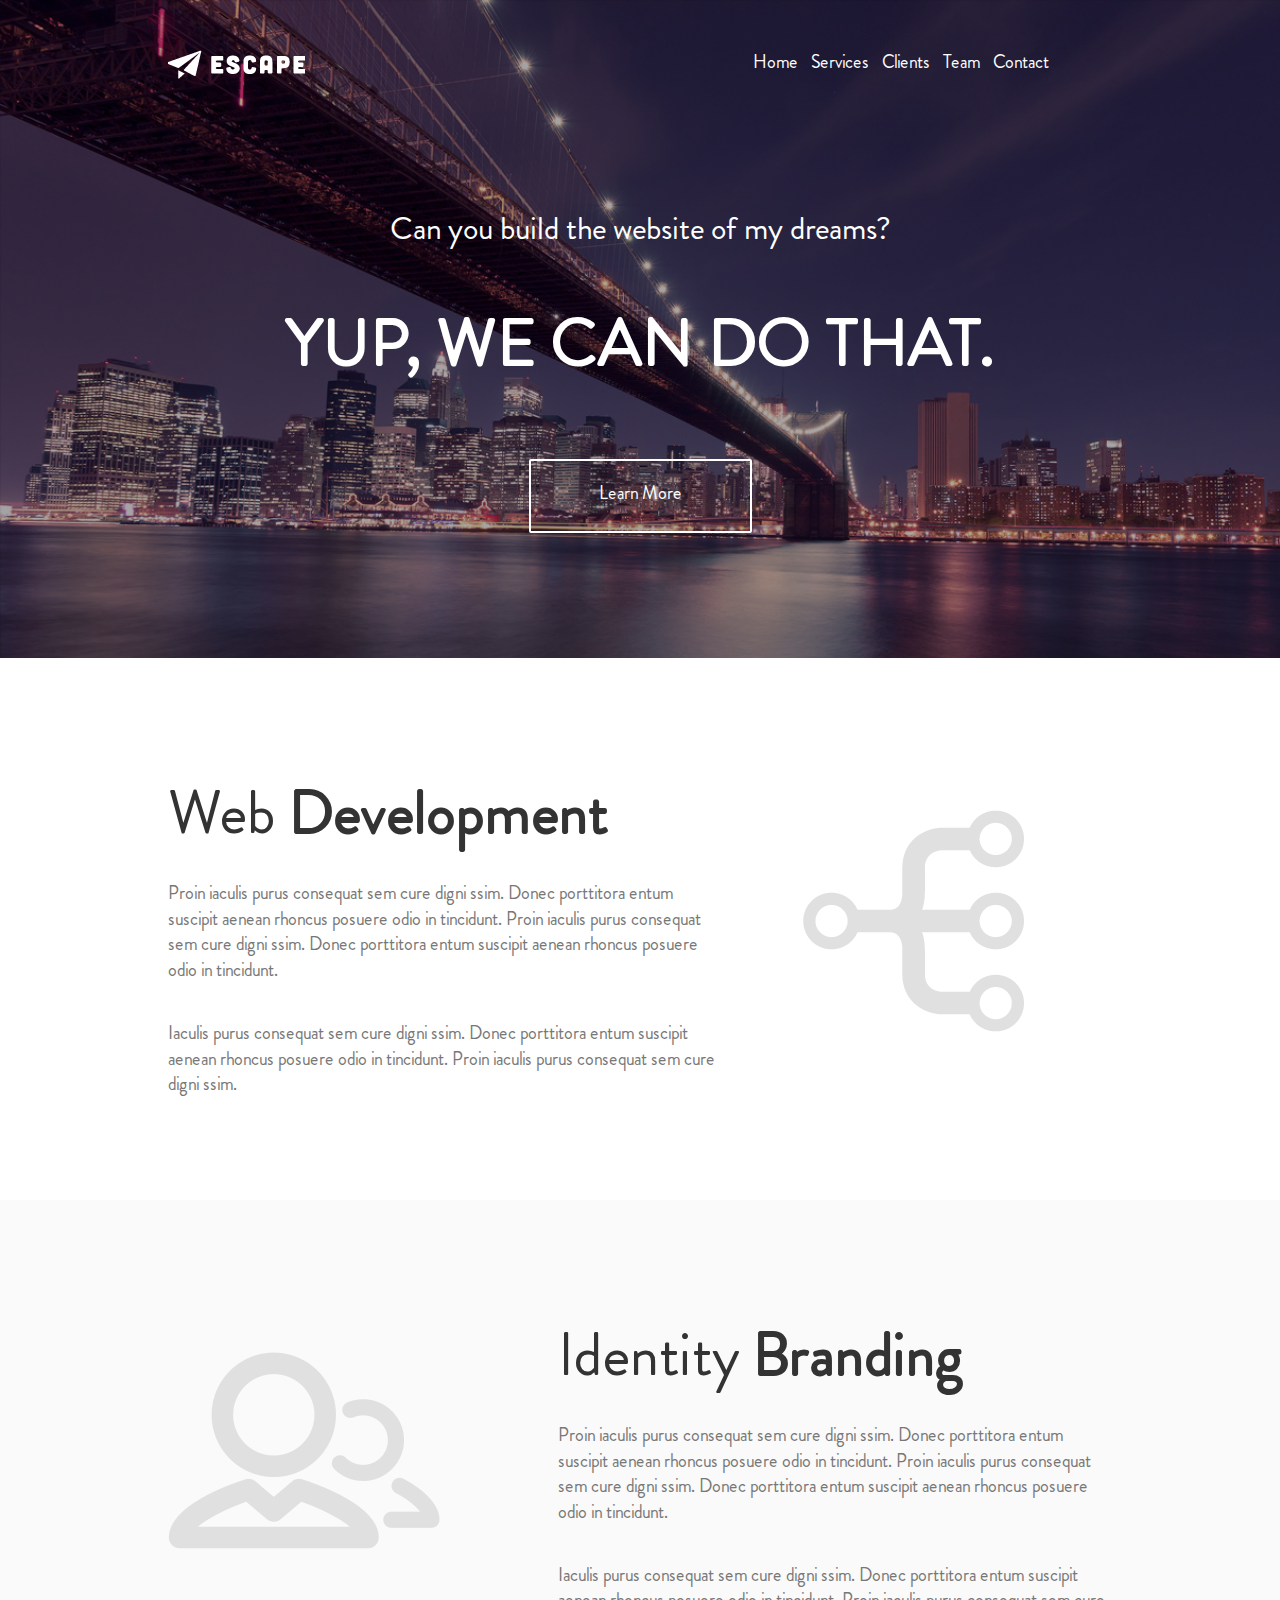
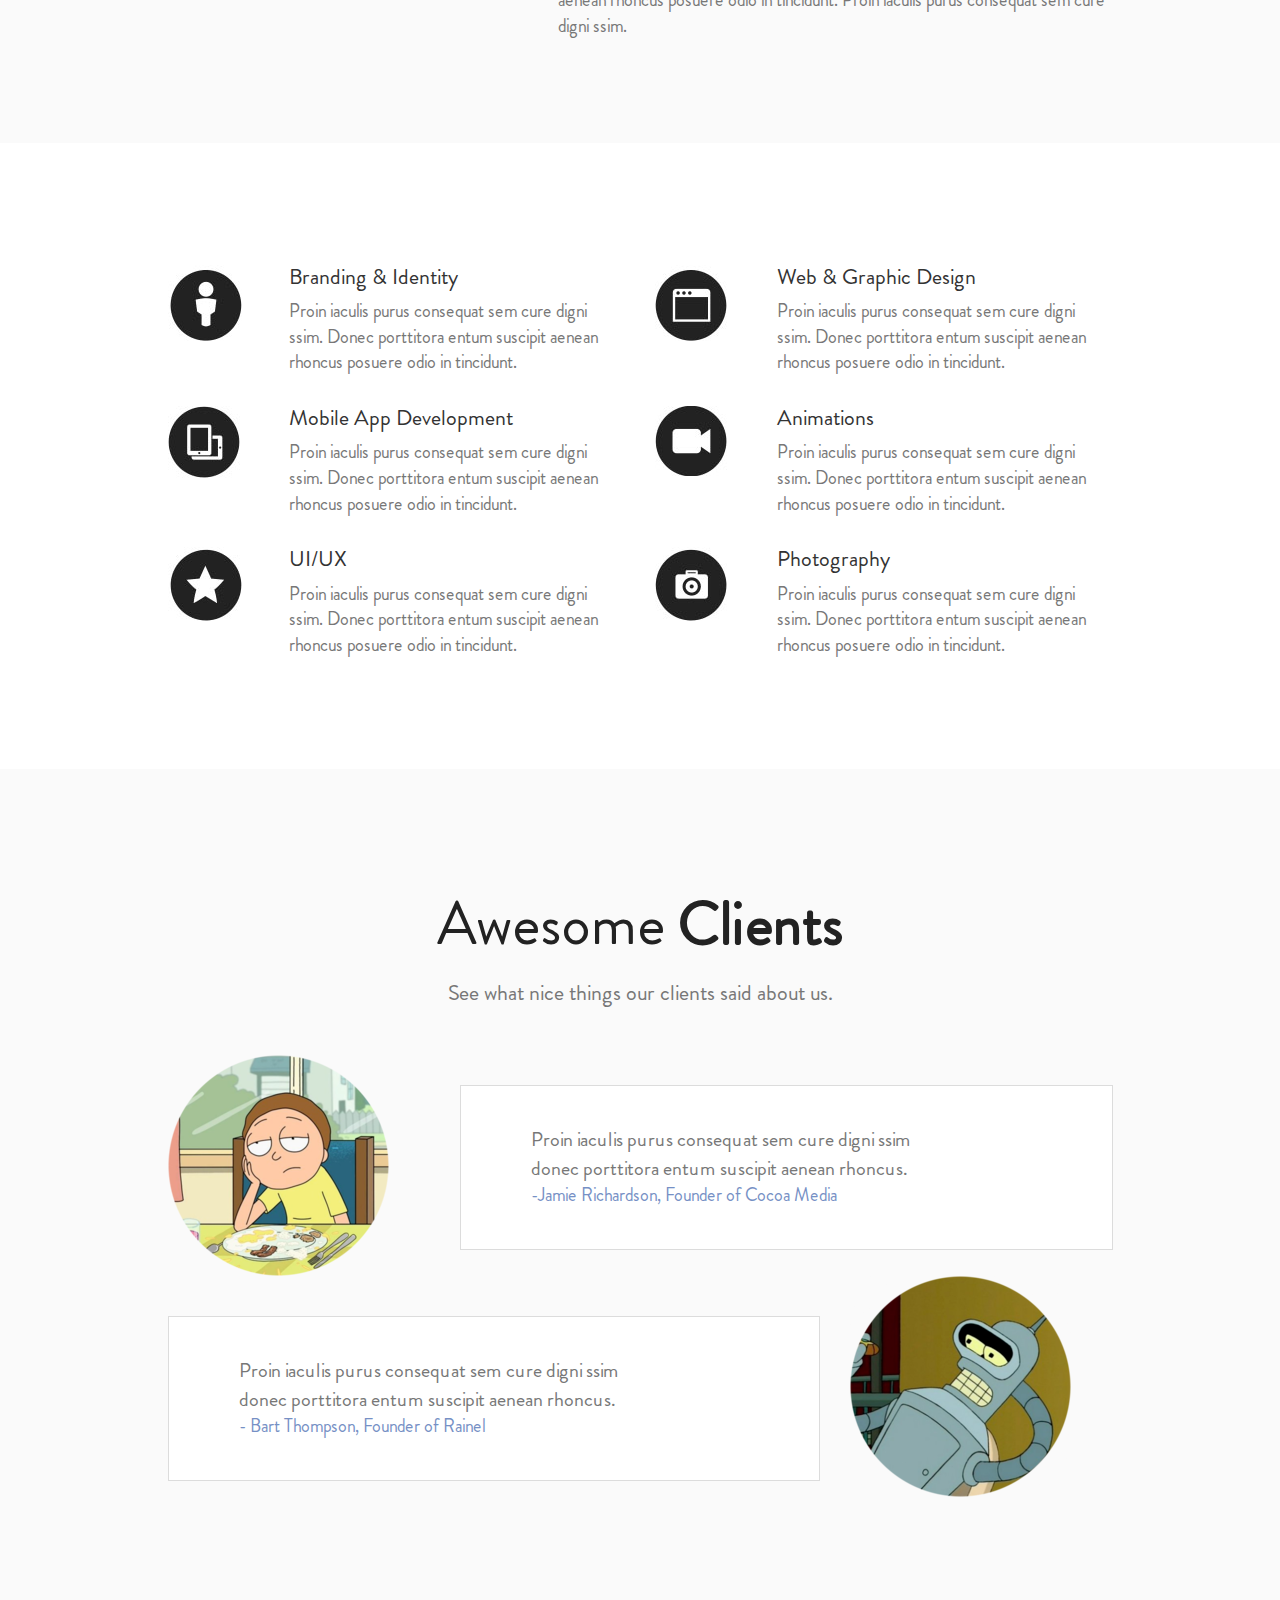
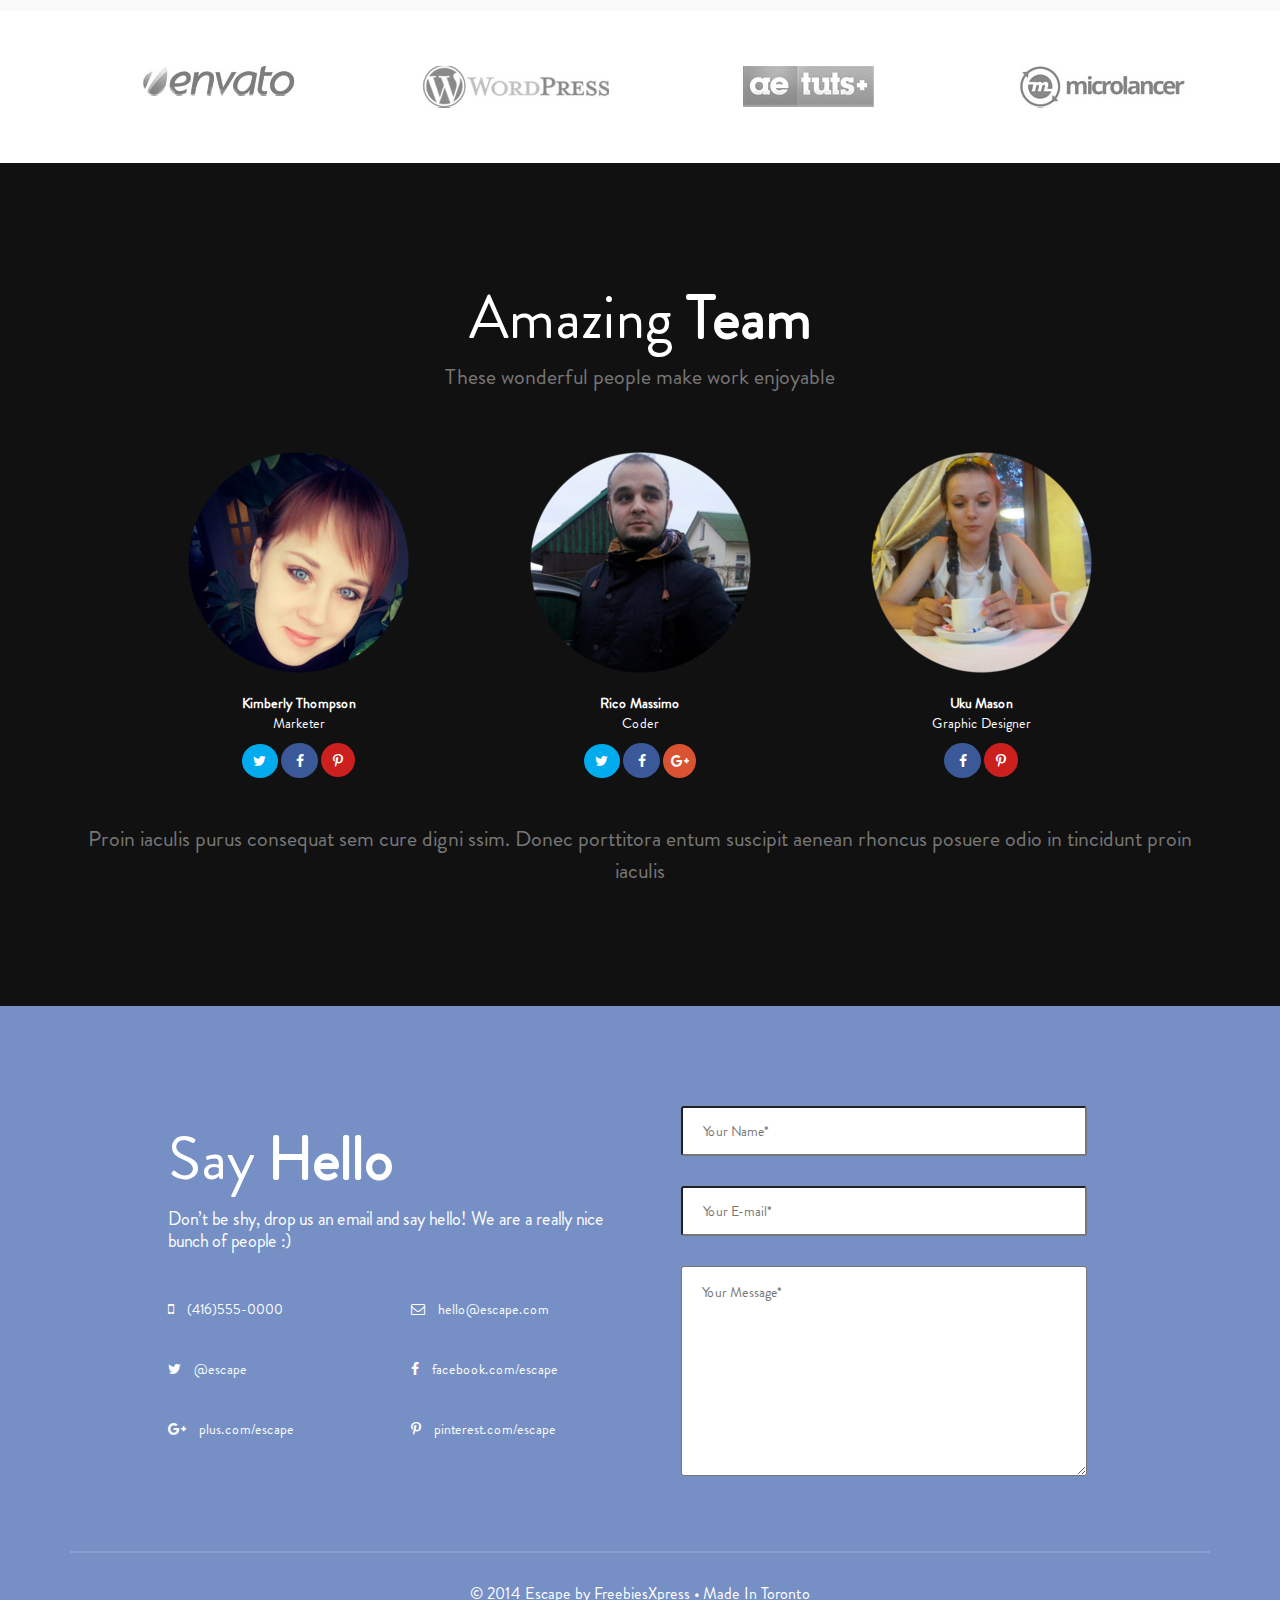
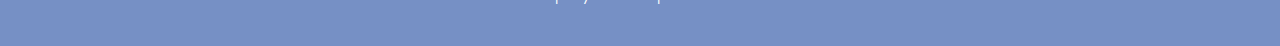
<file: index.html>
<!DOCTYPE html>
<html>
<head>
	<title>ESCAPE</title>

    <meta charset="utf-8">
    <meta name="viewport" content="width=device-width, initial-scale=1">
	<link rel="stylesheet" href="./font/font-awesome-4.7.0/css/font-awesome.min.css">
	<link rel="stylesheet" type="text/css" href="font/BrandonGrotesque-Regular.ttf">
	<link rel="stylesheet" type="text/css" href="styles.css">
    <link href="css/bootstrap.min.css" rel="stylesheet">
</head>
<body>
<div class="all">
	<section class="banner"><!-- start "banner" -->
        <div class="container">
        <div class="row">
        <div class="col-md-1"></div>    
		<header>
            <div class="col-md-2">
			<img src="./img/logo.png">
            </div> <!--end md2 -->
            <div class="col-md-4"></div>
            <div class="col-md-4">
			<ul class="list-inline">
				<li><a href="./pages/home.html">Home</a></li>
				<li><a href="./pages/services.html">Services</a></li>
				<li><a href="./pages/clients.html" target="_blank">Clients</a></li>
				<li><a href="./pages/team.html">Team</a></li>
				<li><a href="./pages/contacts.html">Contact</a></li>
            </ul>
            </div> <!-- end md4 -->
		</header>
        <div class="col-md-1"></div>
		</div> <!-- end row -->
        <div class="row">
            <div class="col-md-12 text-center">  
			<p>Can you build the website of my dreams?</p>
            </div> <!--end md12 -->
         </div> <!--end row -->   
         <div class="row">
            <div class="col-md-12 text-center">
			<h1>YUP, WE CAN DO THAT.</h1>
            </div> <!-- end md12 -->
        </div> <!-- end row -->
        <div class="row">
        <div class="col-md-12 text-center">   
			<button type="button">Learn More</button>
        </div> <!-- end md12 -->
		</div> <!-- end row -->
        </div> <!--end container -->
		</section> <!-- the end "banner" -->	
	<section class="webdev"><!--start "webdev" -->
     <div class="container">
     <div class="row"> 
        <div class="col-md-1"></div>  
        <div class="col-md-6 ">
        <div class="text1">
		<h2>Web <span class="bold">Development</span></h2>
		<p>Proin iaculis purus consequat sem cure digni ssim. Donec porttitora entum suscipit aenean rhoncus posuere odio in tincidunt. Proin iaculis purus consequat sem cure digni ssim. Donec porttitora entum suscipit aenean rhoncus posuere odio in tincidunt.</p>
		<p>Iaculis purus consequat sem cure digni ssim. Donec porttitora entum suscipit aenean rhoncus posuere odio in tincidunt. Proin iaculis purus consequat sem cure digni ssim.</p>
        </div>
        </div> <!-- end -md6 -->
        <div class="col-md-4 " >
        <div class="img1">
            <img src="./img/Flow Tree-Icon.png"> 
        </div>
        </div> <!-- end md3 -->
        <div class="col-md-1"></div>
    </div> <!-- end row-->
    </div><!--end conteiner-->
	</section><!-- the end "webdev" -->
    
    <section class="ident"> <!--start "ident" -->
        <div class="container">
        <div class="row">
        <div class="col-md-1"></div>
        <div class="col-md-4">
        <div class="img2">
            <img src="./img/Users-Icon.png">
            </div>
        </div> <!--end md4 -->
        <div class="col-md-6">
    	<div class="text2">
    	<h2>Identity <span class="bold">Branding</span></h2>
    	<p>Proin iaculis purus consequat sem cure digni ssim. Donec porttitora entum suscipit aenean rhoncus posuere odio in tincidunt. Proin iaculis purus consequat sem cure digni ssim. Donec porttitora entum suscipit aenean rhoncus posuere odio in tincidunt.</p>
		<p>Iaculis purus consequat sem cure digni ssim. Donec porttitora entum suscipit aenean rhoncus posuere odio in tincidunt. Proin iaculis purus consequat sem cure digni ssim.</p>
    	</div>
        <div class="col-md-1"></div>
         </div> <!--end md6 -->
   </div> <!-- end row-->
    	</div> <!-- end container -->
    </section><!--the end "ident" -->
    
    <section class="list"><!-- start "list"-->
        <div class="container">
        <div class="row">
        <div class="col-md-1"></div>   
    	<div class="col-md-5">

    		
    			<div class="row">
                    <div class="col-md-3">
    				<img src="./img/icon1.jpg"></div>
                    <div class="col-md-9">
    				<h3>Branding & Identity</h3> 
    				<p>Proin iaculis purus consequat sem cure digni ssim. Donec porttitora entum suscipit aenean rhoncus posuere odio in tincidunt.</p></div>
    			</div> <!-- end row-->
    			<div class="row">
                    <div class="col-md-3">
    				<img src="./img/ipad.jpg"> </div>
                    <div class="col-md-9">
    				<h3>Mobile App Development</h3>
    				<p>Proin iaculis purus consequat sem cure digni ssim. Donec porttitora entum suscipit aenean rhoncus posuere odio in tincidunt.</p> </div>
    			</div> <!-- end row-->
    			<div class="row">
                    <div class="col-md-3">
    				<img src="./img/star.jpg"> </div>
                    <div class="col-md-9">
    				<h3>UI/UX</h3>
    				<p>Proin iaculis purus consequat sem cure digni ssim. Donec porttitora entum suscipit aenean rhoncus posuere odio in tincidunt.</p></div>
    			</div> <!-- end row -->
    		
    	</div> <!-- end md5-->
    	<div class="col-md-5">
    	
    			<div class="row">
                    <div class="col-md-3">
    				<img src="./img/brows.jpg"> </div>
                    <div class="col-md-9">
    				<h3>Web & Graphic Design</h3> 
    				<p>Proin iaculis purus consequat sem cure digni ssim. Donec porttitora entum suscipit aenean rhoncus posuere odio in tincidunt.</p></div>
    			</div> <!--end row-->
    			<div class="row">
                    <div class="col-md-3">
    				<img src="./img/video.jpg"></div>
                    <div class="col-md-9">
    				<h3>Animations</h3>
    				<p>Proin iaculis purus consequat sem cure digni ssim. Donec porttitora entum suscipit aenean rhoncus posuere odio in tincidunt.</p></div>
    			</div><!--end row-->
    			<div class="row">
                    <div class="col-md-3">
    				<img src="./img/camera.jpg"></div>
                    <div class="col-md-9">
    				<h3>Photography</h3>
    				<p>Proin iaculis purus consequat sem cure digni ssim. Donec porttitora entum suscipit aenean rhoncus posuere odio in tincidunt.</p></div>
    			</div> <!--end row-->
    		
    	</div> <!-- end md5-->	
        <div class="col-md-1"></div>   
    </div> <!--end row -->
    </div> <!--end container -->
    </section> <!--the end "list" -->
  
    <section class="clients"> <!-- start "clients" -->
        <div class="container">
        <div class="row">
        <div class="col-md-12 text-center">
    	<h2>Awesome <span class="bold">Clients </span></h2>
        </div>
        </div> <!--end row -->
        <div class="row">
        <div class="col-md-12 text-center">
    	<p>See what nice things our clients said about us.</p>
        </div>
        </div> <!--end row -->
        <div class="row">
         <div class="col-md-1"></div>   
        <div class="col-md-3">
        <img src="./img/morti.png">
              </div> <!-- end md3 -->
        <div class="col-md-7">
        <div class="quote1">
        <p><q>Proin iaculis purus consequat sem cure digni ssim donec porttitora entum suscipit aenean rhoncus.
                </q><br>
        -Jamie Richardson, Founder of Cocoa Media</p>
              </div>
            </div> <!-- end md7 -->
         <div class="col-md-1"></div>
        </div> <!--end row -->
        <div class="row"> 
        <div class="col-md-1"></div>    
        <div class="col-md-7">
        <div class="quote2">
        <p><q>Proin iaculis purus consequat sem cure digni ssim donec porttitora entum suscipit aenean rhoncus.
                </q><br> 
        - Bart Thompson, Founder of Rainel</p>  
        </div>
        </div><!-- end md7 -->
        <div class="col-md-3">
         <img src="./img/ben.png">   
        </div>
        <div class="col-md-1"></div>
        </div> <!--end row -->
    </div> <!-- end container -->
    </section><!-- the end "clients" -->
    <section class="logos"> <!--start "logos" -->
        <div class="container">
        <div class="row">
        <div class="col-md-3 text-center"><img src="./img/im1.jpg"></div>
        <div class="col-md-3 text-center"><img src="./img/im2.jpg"></div>
    	<div class="col-md-3 text-center"><img src="./img/im3.jpg"></div>
        <div class="col-md-3 text-center"><img src="./img/im4.jpg"></div>
    </div><!--end row -->    
    </div><!-- end container -->
    </section><!--the end "logos" -->
    <section class="team"> <!--start "team" -->
        <div class="container">
        <div class="row">
        <div class="col-md-12 text-center">
        <h2>Amazing <span class="bold">Team</span></h2>
        </div>
        </div> <!-- end row-->
        <div class="row">
        
        <div class="col-md-12 text-center">
        <p>These wonderful people make work enjoyable</p>
        </div>
        </div> <!-- end row-->
        <div class="row">
        <div class="col-md-1"></div>
         <div class="col-md-3 text-center">   
        <div class="kim"><figure>
            <img src="./img/kimb.png">
            <figcaption><span>Kimberly Thompson </span><br> Marketer </figcaption>
        </figure>
        <i class="fa fa-twitter" aria-hidden="true"></i>
        <i class="fa fa-facebook" aria-hidden="true"></i>
        <i class="fa fa-pinterest-p" aria-hidden="true"></i>
        </div>
        </div> <!-- end md3-->
        <div class="col-md-4 text-center">
        <div class="rico"><figure>
            <img src="./img/mitya.png">
            <figcaption><span>Rico Massimo</span><br> Coder</figcaption>
        </figure>
        <i class="fa fa-twitter" aria-hidden="true"></i>
        <i class="fa fa-facebook" aria-hidden="true"></i>
        <i class="fa fa-google-plus" aria-hidden="true"></i>
        </div>
        </div> <!-- end md4 -->
        <div class="col-md-3 text-center">
         <div class="uku"><figure>
            <img src="./img/ya.png">
            <figcaption><span>Uku Mason</span><br> Graphic Designer</figcaption>
        </figure>
        <i class="fa fa-facebook" aria-hidden="true"></i>
        <i class="fa fa-pinterest-p" aria-hidden="true"></i>
        </div>
        </div><!-- end md4 -->
        <div class="col-md-1"></div>
        </div><!-- end row-->
        <div class="row">
            <div class="col-md-12 text-center">
        <p class="p">Proin iaculis purus consequat sem cure digni ssim. Donec porttitora entum suscipit aenean rhoncus posuere odio in tincidunt proin iaculis</p>
             </div>
        </div><!--end row -->
    </div><!-- end container -->
    </section> <!--the end "team" -->
    <section class="say"> <!--stert "hello" -->
        <div class="container">
        <div class="row">   
        <div class="col-md-1"></div>
        <div class="col-md-5">
        <div class="hello">
            <h2>Say <span class="bold">Hello</span></h2>
            <p>Don&rsquo;t be shy, drop us an email and say hello! We are a really nice bunch of people :)</p>
            <div class="row">
        <div class="col-md-6">
            <ul>
                <li><i class="fa fa-mobile" aria-hidden="true"></i> (416)555-0000</li>
                <li><i class="fa fa-twitter" aria-hidden="true"></i> @escape</li>
                <li><i class="fa fa-google-plus" aria-hidden="true"></i> plus.com/escape</li>
            </ul>
            </div>
         <div class="col-md-6">  
            <ul>
                <li><i class="fa fa-envelope-o" aria-hidden="true"></i> hello@escape.com</li>
                <li><i class="fa fa-facebook" aria-hidden="true"></i> facebook.com/escape</li>
                <li><i class="fa fa-pinterest-p" aria-hidden="true"></i> pinterest.com/escape</li>
            </ul>  </div> 

         </div> <!-- row -->   
        </div> <!-- end hello-->
        </div> <!-- end md5 -->
        <div class="col-md-5 text-center">
            <form>
                <input type="text" name="name" placeholder="Your Name*">
                <input type="text" name="email" placeholder="Your E-mail*">
                <textarea rows="10" cols="30" placeholder="Your Message*"></textarea>
            </form> 
        </div><!-- end md5 -->
        <div class="col-md-1"></div>
        </div><!--end row --> 
        
        </div><!-- end container -->
    </section> <!-- the end "hello" -->
    <section class="footer">
    <div class="container">
        <div class="row">
        <div class="col-md-12 text-center">
        <footer>
            <p>&copy; 2014 Escape by FreebiesXpress &#149; Made In Toronto</p>
        </footer>
         </div> <!-- end md12 -->
        
        </div><!--end row --> 
        </div>
    </section>
</div> <!-- end all -->
    <script src="js/jquery-3.3.1.min.js"></script>
    <script src="js/respond.min.js"></script>
<script src="js/bootstrap.min.js"></script>
</body>
</html>
</file>
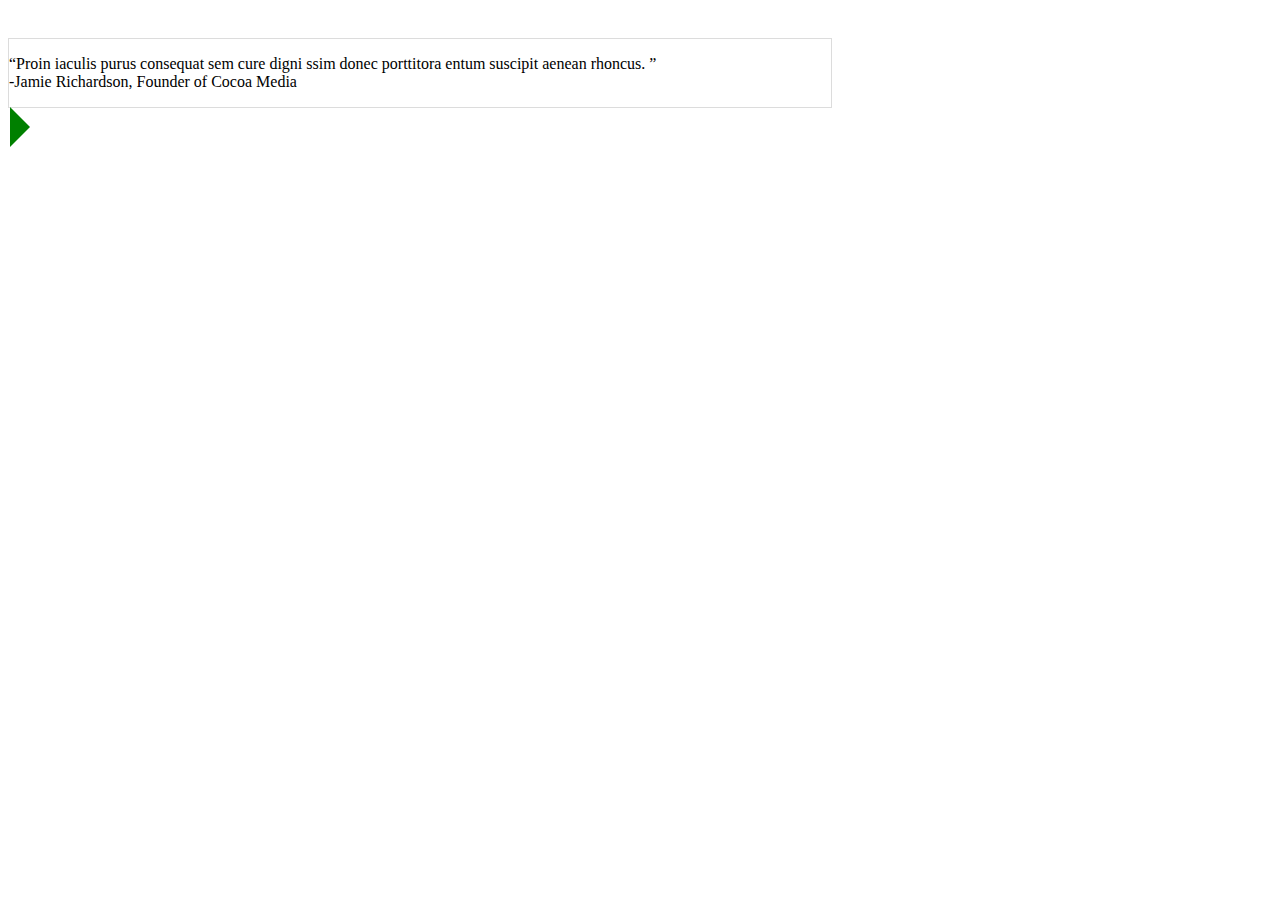
<file: pages/clients.html>
<!DOCTYPE html>
<html>
<head>
	<title>Clients</title>
</head>
<body>
<div class="quote1">
        <p><q>Proin iaculis purus consequat sem cure digni ssim donec porttitora entum suscipit aenean rhoncus.
                </q><br>
        -Jamie Richardson, Founder of Cocoa Media</p>
              </div>
<style type="text/css">
	.quote1 {width: 65%; display: inline-block; margin-top: 30px; margin-bottom: 20px;
border: 1px solid #DCDCDC; background: #fff; }
    .quote1::after {content: ' '; 
	position: absolute; 
	width: 0; 
	height: 0; 
	left: 10px;
    border: 20px solid transparent;	border-left: 20px solid green;}
</style>


</body>
</html>
</file>
<file: styles.css>
/*сброс стилей*/

html, body, div, span, applet, object, iframe,
h1, h2, h3, h4, h5, h6, p, blockquote, pre,
a, abbr, acronym, address, big, cite, code,
del, dfn, em, img, ins, kbd, q, s, samp,
small, strike, strong, sub, sup, tt, var,
b, u, i, center,
dl, dt, dd, ol, ul, li,
fieldset, form, label, legend,
table, caption, tbody, tfoot, thead, tr, th, td,
article, aside, canvas, details, embed,
figure, figcaption, footer, header, hgroup,
menu, nav, output, ruby, section, summary,
time, mark, audio, video {
	margin: 0;
	padding: 0;
	border: 0;
	font-size: 100%;
	font: inherit;
	vertical-align: baseline;
}
/* HTML5 display-role reset for older browsers */
article, aside, details, figcaption, figure,
footer, header, hgroup, menu, nav, section {
	display: block;
}
body {
	line-height: 1;
}
ol, ul {
	list-style: none;
}
blockquote, q {
	quotes: none;
}
blockquote:before, blockquote:after,
q:before, q:after {
	content: '';
	content: none;
}
table {
	border-collapse: collapse;
	border-spacing: 0;
} 
/*подключение шрифтов*/
@font-face {
	font-family: BrandonGrotesque;
	src: url(./font/BrandonGrotesque-Regular.ttf);
}
.all { font-family: BrandonGrotesque;  } /* чтоб везде не писать фонт-фемили*/

.banner {padding-top: 50px;
	background-image: url(./img/banner.png); background-repeat: no-repeat;
	background-size: cover;padding-bottom: 125px;
}
header { margin-bottom: 155px;}


.list-inline a {text-decoration: none; color: #fff; font-size:18px; }

  
.banner p { margin-bottom: 35px; color: #fff; font-size: 32px;}
.banner h1 {  font-size: 66px; margin-bottom: 80px;
  
  color: rgb(255, 255, 255);
  font-weight: bold;
  } 

 .banner button { border: solid 2px #fff; border-radius: 2px; padding: 20px 68px 24px 68px; 
	 background: transparent; cursor: pointer;
     color: #fff; font-size:18px; text-align: center;
 }
 button:hover {background-color: #708090; opacity: 0.7;}
  /* конец секции с красивой картинкой*/
/*секция web development*/
.webdev  { padding-top: 102px; padding-bottom: 65px;}
.webdev h2 {font-size: 60px; margin-bottom: 35px;}
.bold {font-weight: bolder;}
.webdev p { font-size: 18px; color: rgb(119, 119, 119); margin-bottom: 37px;}
.text1 { margin: 0 auto;}
.img1 {  margin-left: 50px; margin-top:50px;}
/*конец web development*/
/*секция identity branding*/
.ident {background: #fafafa; padding-top: 102px; padding-bottom: 65px; }
.ident h2 {font-size: 60px; margin-bottom: 35px;}
.ident p { font-size: 18px; color: rgb(119, 119, 119);margin-bottom: 37px;}

.img2 {margin-top: 50px;  }
/*конец секции identity branding*/
/*секция list*/
.list { padding-top: 102px;padding-bottom: 100px; }
.list h3 { font-size: 22px; margin-bottom:10px; }
.list p {font-size: 18px;color: rgb(119, 119, 119); }
.list li {margin-bottom: 40px;}
.list img { margin-top: 20px; }


/* конец list*/
/*секция awesome clients*/
.clients { background: #fafafa; padding-top: 102px; padding-bottom:110px; }
.clients h2 {font-size: 60px;color: rgb(34, 34, 34); text-align: center; margin-bottom: 20px;}
.clients p {font-size: 22px;color: rgb(119, 119, 119);text-align: center; margin-bottom: 47px;}

.quote1 { margin-top: 30px; margin-bottom: 20px;
border: 1px solid #DCDCDC; background: #fff; }
.quote1 q { quotes: "\201c" "\201d" ; font-size: 20px;
  color: rgb(119, 119, 119); text-align: left;}
.quote1 p {font-size: 18px; color: rgb(118, 144, 197); margin-bottom: 0px;width: 80%; 
	text-align: left; padding: 40px 70px;}


.quote2 { margin-top: 40px; margin-bottom: 20px;
border: 1px solid #DCDCDC; background: #fff; }
.quote2 q { quotes: "\201c" "\201d" ; font-size: 20px; 
  color: rgb(119, 119, 119); text-align: left;}
.quote2 p {font-size: 18px; color: rgb(118, 144, 197); margin-bottom: 0px;width: 80%; 
	text-align: left; padding: 40px 70px;}

 /*конец секции awesome clients*/ 
/* секция logos*/
.logos { padding-top: 55px; padding-bottom: 55px;}
.logos img { margin-left: 45px; } 
/* конец logos*/
/*секция team*/
.team {background: #111111;  color: #fff; 
	padding-top: 102px; padding-bottom: 60px;}
.team h2 {font-size: 60px; margin-bottom: 10px;}
.team p {font-size: 22px; color: rgb(119, 119, 119); margin-bottom: 60px;}
.team img  {background: #111111; padding-bottom: 20px; }
.team span {font-weight: bold;}
.team figure {margin-bottom: 10px;}

.uku {  margin-bottom: 45px;}
.p { font-size: 20px; color: rgb(235, 235, 235);}
.team .fa-twitter {background: #00aced; padding: 10px 12px 10px 11px; border-radius: 50%;}
.team .fa-facebook {background: #3b5998; padding: 11px 14px 10px 15px; border-radius: 50%;}
.team .fa-pinterest-p {background: #cb201e; padding: 11px 12px 9px 12px; border-radius: 50%;}
.team .fa-google-plus {background: #d95232; padding: 10px 7px 10px 8px; border-radius: 50%}
/*конец секции team*/
/*секция say*/
.say {height: auto; background: #7690c5; padding-top: 100px; padding-bottom: 70px; color: #fff; }

.col-md-5 h2 {font-size: 60px; margin-bottom: 17px;}
.hello p {margin-bottom: 47px; line-height: 1.2; font-size: 18px;}
.hello ul { background: #7690c5; margin-right: 60px;}
.hello li {margin-bottom: 40px;}
form 
input {width: 100%; max-width: 406px; height: 50px; border-radius: 3px; 
	margin-bottom: 30px; padding-left: 20px;}
textarea {width: 100%; max-width: 406px; height: 210px; border-radius: 3px;
	padding-left: 20px; padding-top: 15px;
font-family: "BrandonGrotesque";font-size: 18px;}
i {padding-right: 10px;}
.footer {background: #7690c5; }
footer {color: #fff; font-size: 16px; padding-top: 30px; padding-bottom: 30px;
	border-top:solid 2px #87a0d2;  }
</file>
